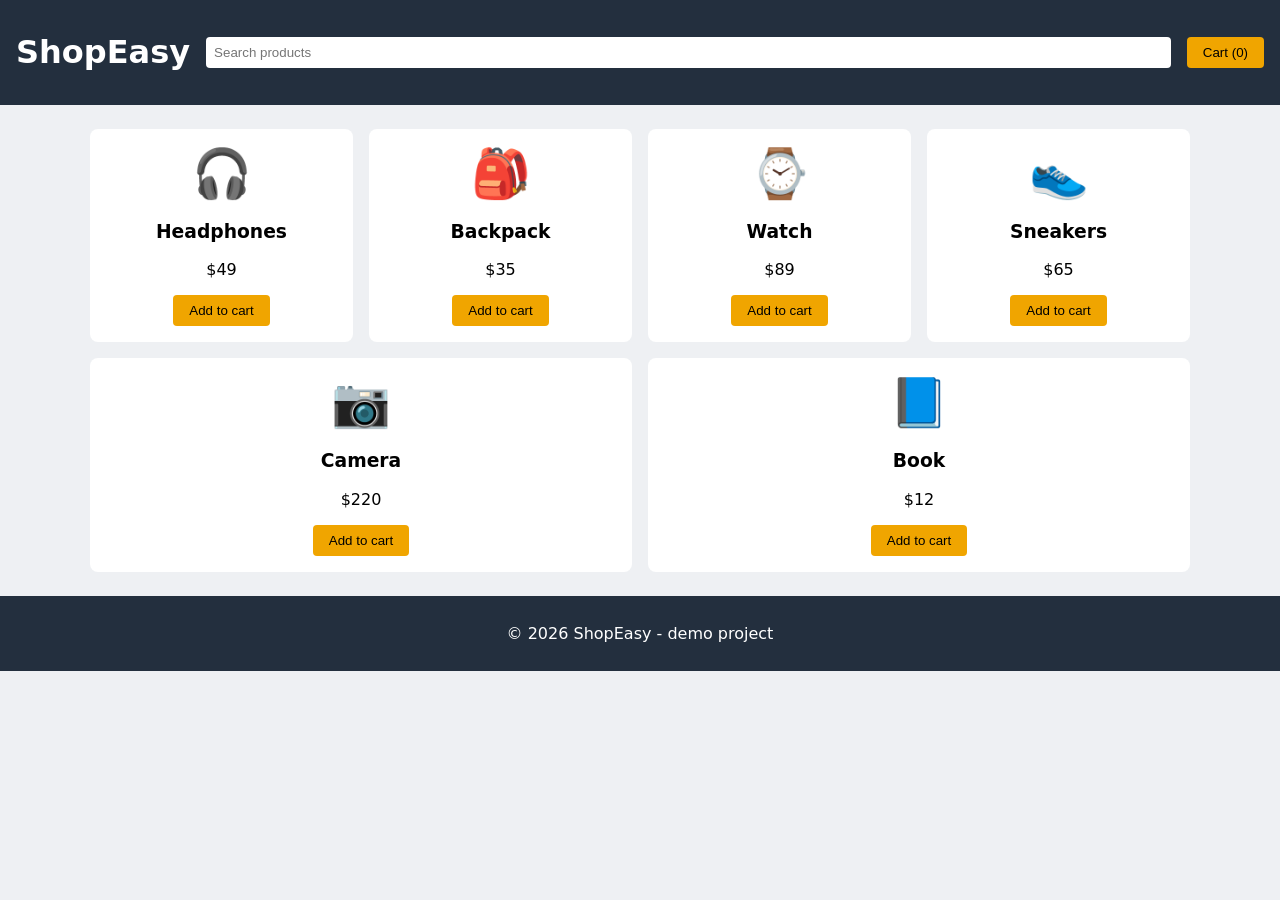
<file: shop-clone/index.html>
<!DOCTYPE html>
<html lang="en">
<head>
  <meta charset="UTF-8">
  <meta name="viewport" content="width=device-width, initial-scale=1.0">
  <title>ShopEasy</title>
  <link rel="stylesheet" href="styles.css">
</head>
<body>
  <header>
    <h1>ShopEasy</h1>
    <input id="search" type="search" placeholder="Search products">
    <button id="cart-btn">Cart (<span id="count">0</span>)</button>
  </header>

  <main>
    <section id="products"></section>
  </main>

  <footer>
    <p>&copy; 2026 ShopEasy - demo project</p>
  </footer>

  <script src="script.js"></script>
</body>
</html>
</file>
<file: shop-clone/styles.css>
body {
  margin: 0;
  font-family: system-ui, sans-serif;
  background: #eef0f3;
}

header,
footer {
  display: flex;
  align-items: center;
  gap: 1rem;
  padding: 0.75rem 1rem;
  background: #232f3e;
  color: #fff;
}

footer {
  justify-content: center;
}

#search {
  flex: 1;
  padding: 0.5rem;
  border: none;
  border-radius: 4px;
}

button {
  padding: 0.5rem 1rem;
  border: none;
  border-radius: 4px;
  background: #f0a500;
  cursor: pointer;
}

main {
  max-width: 1100px;
  margin: 1.5rem auto;
  padding: 0 1rem;
}

#products {
  display: flex;
  flex-wrap: wrap;
  gap: 1rem;
}

.product {
  flex: 1 1 200px;
  padding: 1rem;
  text-align: center;
  background: #fff;
  border-radius: 8px;
}

.product .icon {
  font-size: 3rem;
}

@media (max-width: 600px) {
  header {
    flex-wrap: wrap;
  }
}
</file>
